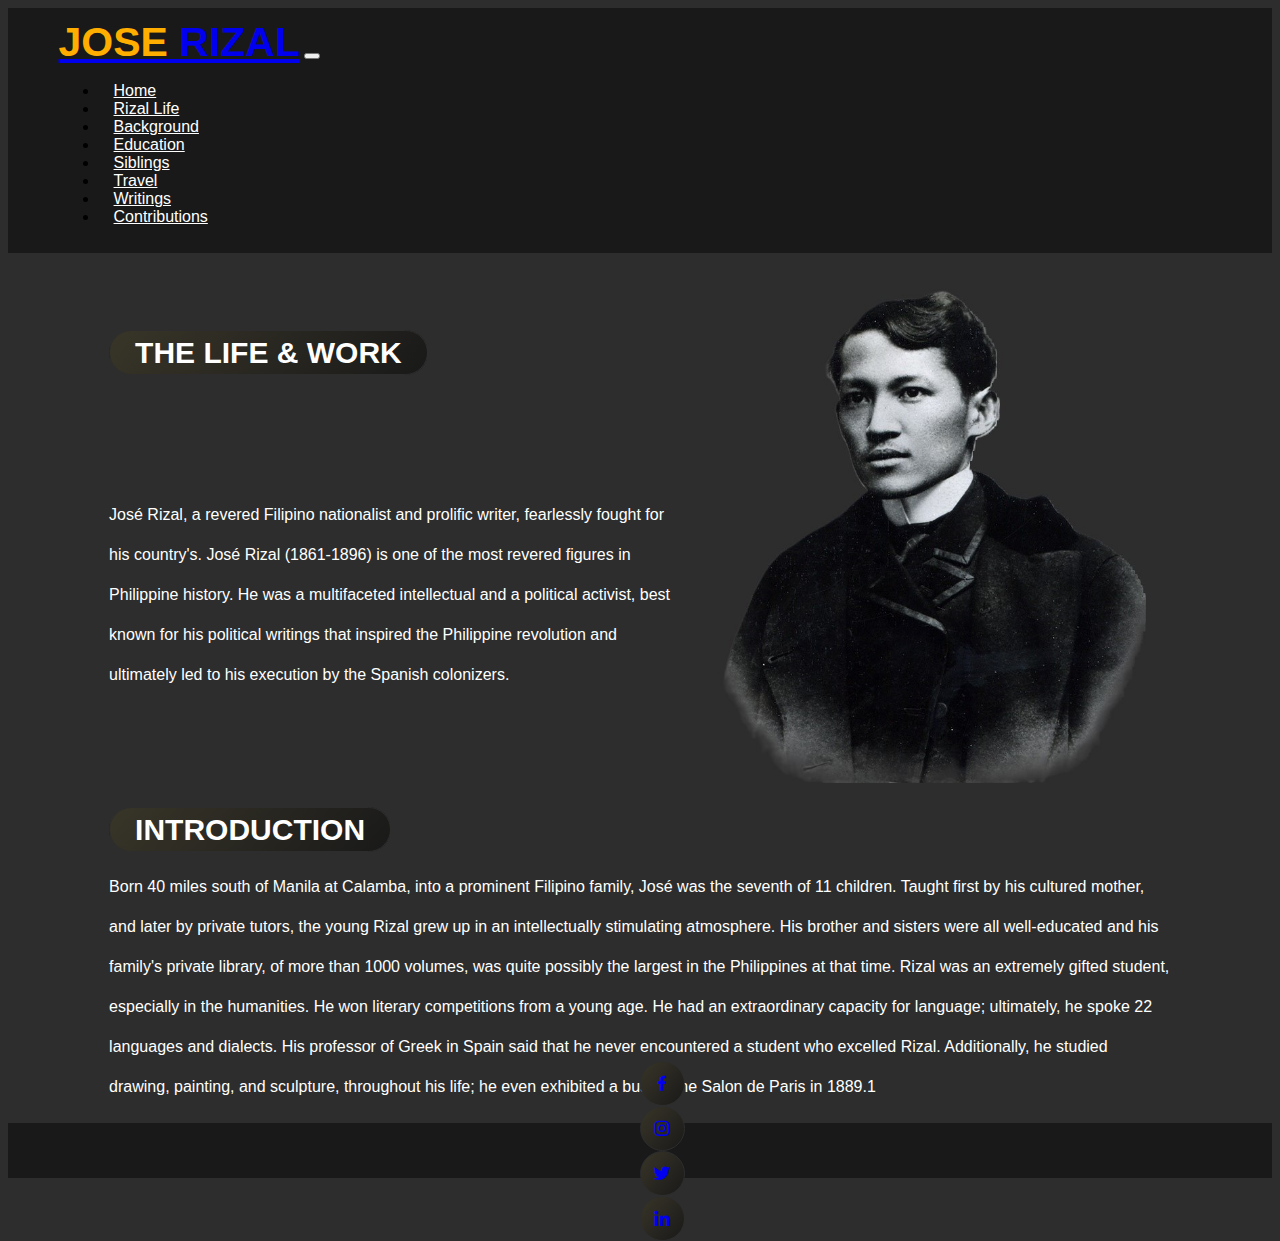
<file: index.html>
<!DOCTYPE html>

<html lang="en">

<head>
    <meta charset="utf-8">
    <meta name="viewport" content="width=device-width, initial-scale=1">
    <link href="https://cdn.jsdelivr.net/npm/bootstrap@5.3.2/dist/css/bootstrap.min.css" rel="stylesheet"
    integrity="sha384-T3c6CoIi6uLrA9TneNEoa7RxnatzjcDSCmG1MXxSR1GAsXEV/Dwwykc2MPK8M2HN" crossorigin="anonymous">
    <link rel="stylesheet" href="https://unpkg.com/boxicons@latest/css/boxicons.min.css">
    <link rel="preconnect" href="https://fonts.gstatic.com" crossorigin>
    <link rel="preconnect" href="https://fonts.googleapis.com">
    <link href="https://fonts.googlepis.com/css2?family=Rubik:wght@300;400;500;600;700;800;900&display=swap" rel="stylesheet">
    <link rel="stylesheet" href="style.css">

    <title> | RIZAL | </title>


</head>
<body>
    <header>
    <nav class="navbar navbar-expand-lg navbar-dark">
        <div class="container">
          <a class="navbar-brand" href="#"><span>JOSE </span> RIZAL</a>

        <button class="navbar-toggler" type="button" data-bs-toggle="collapse" data-bs-target="#navbarNav"
          aria-controls="navbarNav" aria-expanded="false" aria-label="Toggle Navigation">
          <span class="navbar-toggler-icon"></span>
        </button>

        <div class="collapse navbar-collapse" id="navbarNav">
            <ul class="navbar-nav ms-auto text-right">
              <li class="nav-item">
                <a href="index.html" class="nav-link">Home</a>
              </li>
              <li class="nav-item">
                <a href="rizal.html" class="nav-link">Rizal Life</a>
              </li>
              <li class="nav-item">
                <a href="background.html" class="nav-link">Background</a>
              </li>
              <li class="nav-item">
                <a href="educ.html" class="nav-link">Education</a>
              </li>
              <li class="nav-item">
                <a href="sibling.html" class="nav-link">Siblings</a>
              </li>
              <li class="nav-item">
                <a href="travel.html" class="nav-link">Travel</a>
              </li>
              <li class="nav-item">
                <a href="writing.html" class="nav-link">Writings</a>
              </li>
              <li class="nav-item">
                <a href="contribution.html" class="nav-link">Contributions</a>
              </li>
            </ul>
          </div>
      </nav>
    </header>

    <section class="home">
      <div class="home-text">
          <span>The Life & Work</span>
          <h1>JOSE RIZAL</h1>
          <p>José Rizal, a revered Filipino nationalist and prolific writer, fearlessly fought for his country's.
            José Rizal (1861-1896) is one of the most revered figures in Philippine history. He was a multifaceted
             intellectual and a political activist, best known for his political writings that inspired the Philippine
              revolution and ultimately led to his execution by the Spanish colonizers.
          </p>

      </div>

      <div class="home-img">
          <img src="RIZAL.jpg">
      </div>
  </section>

  <main>
    <div class="contain">
      <span class="headtext">Introduction</span>
      <p class="p-text">Born 40 miles south of Manila at Calamba, into a prominent Filipino family, 
        José was the seventh of 11 children. Taught first by his cultured mother, and later by private tutors, 
        the young Rizal grew up in an intellectually stimulating atmosphere. His brother and sisters were all 
        well-educated and his family's private library, of more than 1000 volumes, was quite possibly the largest 
        in the Philippines at that time. Rizal was an extremely gifted student, especially in the humanities. 
        He won literary competitions from a young age. He had an extraordinary capacity for language; ultimately, 
        he spoke 22 languages and dialects. His professor of Greek in Spain said that he never encountered a student
        who excelled Rizal. Additionally, he studied drawing, painting, and sculpture, throughout his life; he even
        exhibited a bust at the Salon de Paris in 1889.1</p>
    </main>


  <footer class="py-5 ">
    <div class="d-flex flex-row justify-content-center">
      <a href="#"><i class='bx bxl-facebook' ></i></a>
      <a href="#"><i class='bx bxl-instagram' ></i></a>
      <a href="#"><i class='bx bxl-twitter' ></i></a>
      <a href="#"><i class='bx bxl-linkedin' ></i></a>
    </div>
  </footer>

      <script src="https://cdn.jsdelivr.net/npm/bootstrap@5.3.2/dist/js/bootstrap.bundle.min.js"
      integrity="sha384-C6RzsynM9kWDrMNeT87bh95OGNyZPhcTNXj1NW7RuBCsyN/o0jlpcV8Qyq46cDfL" crossorigin="anonymous">
      </script>
</body>
</html>
</file>
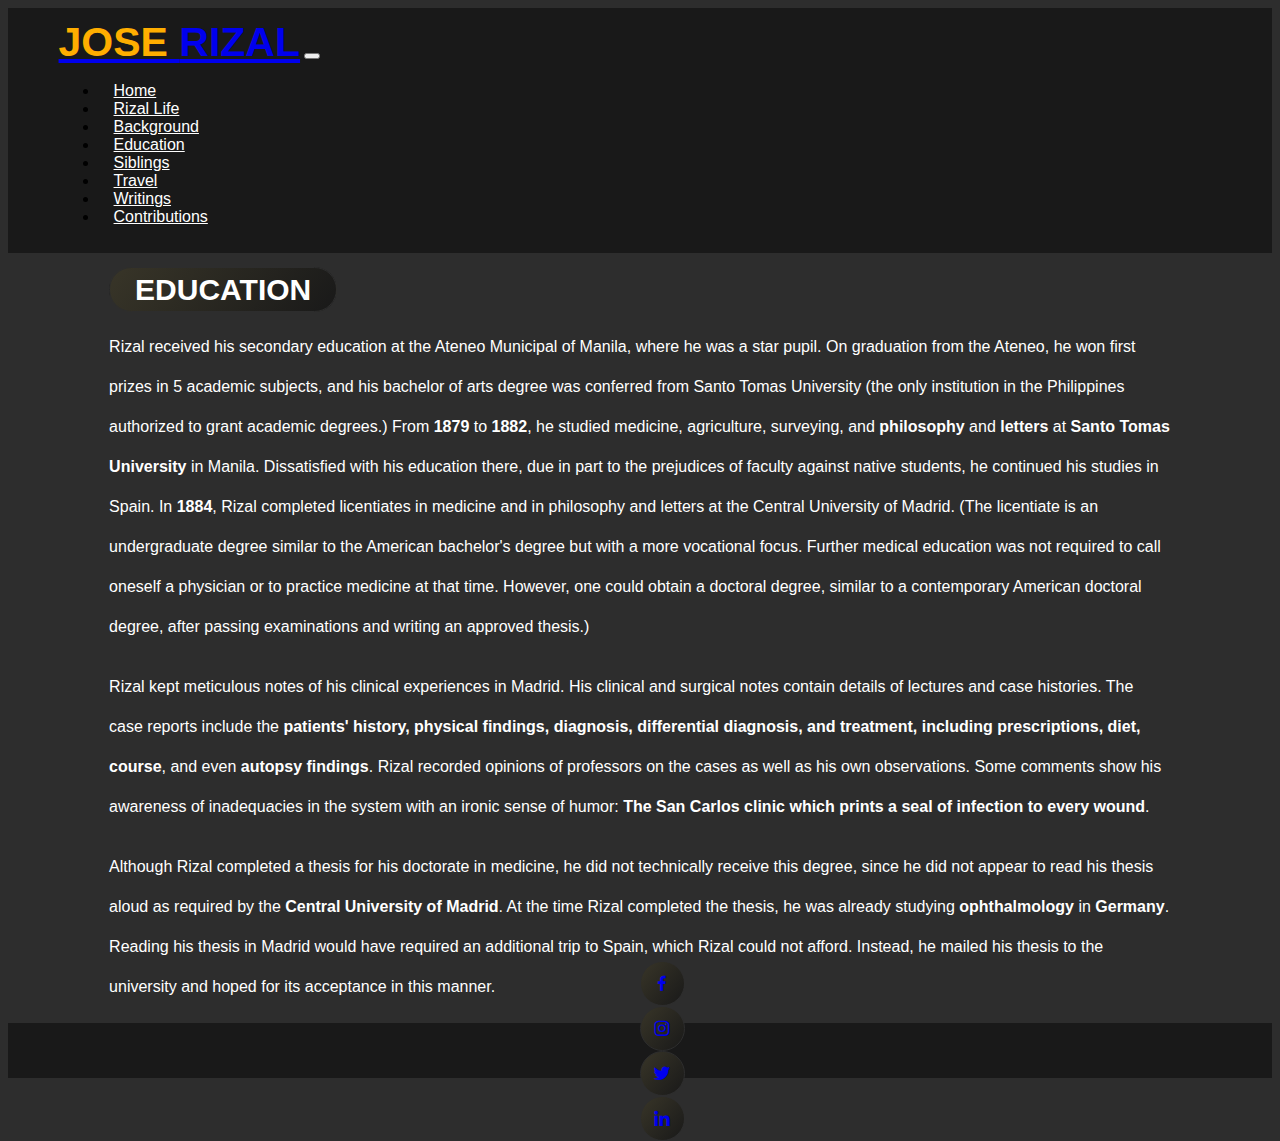
<file: educ.html>
<!DOCTYPE html>

<html lang="en">

<head>
    <meta charset="utf-8">
    <meta name="viewport" content="width=device-width, initial-scale=1">
    <link href="https://cdn.jsdelivr.net/npm/bootstrap@5.3.2/dist/css/bootstrap.min.css" rel="stylesheet"
    integrity="sha384-T3c6CoIi6uLrA9TneNEoa7RxnatzjcDSCmG1MXxSR1GAsXEV/Dwwykc2MPK8M2HN" crossorigin="anonymous">
    <link rel="stylesheet" href="https://unpkg.com/boxicons@latest/css/boxicons.min.css">
    <link rel="preconnect" href="https://fonts.gstatic.com" crossorigin>
    <link rel="preconnect" href="https://fonts.googleapis.com">
    <link href="https://fonts.googlepis.com/css2?family=Rubik:wght@300;400;500;600;700;800;900&display=swap" rel="stylesheet">
    <link rel="stylesheet" href="style.css">

    <title> | RIZAL | </title>


</head>
<body>
    <header>
    <nav class="navbar navbar-expand-lg navbar-dark">
        <div class="container">
          <a class="navbar-brand" href="#"><span>JOSE </span> RIZAL</a>

        <button class="navbar-toggler" type="button" data-bs-toggle="collapse" data-bs-target="#navbarNav"
          aria-controls="navbarNav" aria-expanded="false" aria-label="Toggle Navigation">
          <span class="navbar-toggler-icon"></span>
        </button>

        <div class="collapse navbar-collapse" id="navbarNav">
            <ul class="navbar-nav ms-auto text-right">
              <li class="nav-item">
                <a href="index.html" class="nav-link">Home</a>
              </li>
              <li class="nav-item">
                <a href="rizal.html" class="nav-link">Rizal Life</a>
              </li>
              <li class="nav-item">
                <a href="background.html" class="nav-link">Background</a>
              </li>
              <li class="nav-item">
                <a href="educ.html" class="nav-link">Education</a>
              </li>
              <li class="nav-item">
                <a href="sibling.html" class="nav-link">Siblings</a>
              </li>
              <li class="nav-item">
                <a href="travel.html" class="nav-link">Travel</a>
              </li>
              <li class="nav-item">
                <a href="writing.html" class="nav-link">Writings</a>
              </li>
              <li class="nav-item">
                <a href="contribution.html" class="nav-link">Contributions</a>
              </li>
            </ul>
          </div>
      </nav>
    </header>

    <main>
        <div class="contain">
          <span class="headtext">Education</span>
          <p class="p-text">
            Rizal received his secondary education at the Ateneo Municipal of Manila,
            where he was a star pupil. On graduation from the Ateneo, he won first prizes
            in 5 academic subjects, and his bachelor of arts degree was conferred from
            Santo Tomas University (the only institution in the Philippines authorized to
            grant academic degrees.) From <b>1879</b> to <b>1882</b>, he studied medicine, agriculture,
            surveying, and <b>philosophy</b> and <b>letters</b> at <b>Santo Tomas University</b> in Manila.
            Dissatisfied with his education there, due in part to the prejudices of faculty
            against native students, he continued his studies in Spain. In <b>1884</b>, Rizal completed
            licentiates in medicine and in philosophy and letters at the Central University of Madrid.
            (The licentiate is an undergraduate degree similar to the American bachelor's degree but
            with a more vocational focus. Further medical education was not required to call oneself
            a physician or to practice medicine at that time. However, one could obtain a doctoral
            degree, similar to a contemporary American doctoral degree, after passing examinations
            and writing an approved thesis.)</p>
            
            <p class="p-text">Rizal kept meticulous notes of his clinical experiences in Madrid. His clinical and surgical
            notes contain details of lectures and case histories. The case reports include the <b>patients'
            history, physical findings, diagnosis, differential diagnosis, and treatment, including prescriptions,
            diet, course</b>, and even <b>autopsy findings</b>. Rizal recorded opinions of professors on the cases as well
            as his own observations. Some comments show his awareness of inadequacies in the system with an
            ironic sense of humor: <b>The San Carlos clinic which prints a seal of infection to every wound</b>.</p>
            
            <p class="p-text">Although Rizal completed a thesis for his doctorate in medicine, he did not technically receive this degree,
            since he did not appear to read his thesis aloud as required by the <b>Central University of Madrid</b>.
            At the time Rizal completed the thesis, he was already studying <b>ophthalmology</b> in <b>Germany</b>. Reading his
            thesis in Madrid would have required an additional trip to Spain, which Rizal could not afford. Instead,
            he mailed his thesis to the university and hoped for its acceptance in this manner.</p>
      </main>



    <footer class="py-5 ">
        <div class="d-flex flex-row justify-content-center">
          <a href="#"><i class='bx bxl-facebook' ></i></a>
          <a href="#"><i class='bx bxl-instagram' ></i></a>
          <a href="#"><i class='bx bxl-twitter' ></i></a>
          <a href="#"><i class='bx bxl-linkedin' ></i></a>
        </div>
      </footer>
      <script src="https://cdn.jsdelivr.net/npm/bootstrap@5.3.2/dist/js/bootstrap.bundle.min.js"
      integrity="sha384-C6RzsynM9kWDrMNeT87bh95OGNyZPhcTNXj1NW7RuBCsyN/o0jlpcV8Qyq46cDfL" crossorigin="anonymous">
      </script>
</body>
</html>
</file>
<file: style.css>
html,body{
    height: 100%;
}

* {
    box-sizing: border-box;
    font-family: 'Rubik', sans-serif;
}

body{
    display: flex;
    flex-direction: column;
    background-color: #2d2d2d;
}

header {
    padding: 11px 4%;
    background: #191919;
}

.navbar-brand {
    font-size: 41px;
    font-weight: 600;
}



.navbar-brand span {
    
    color: #ffae00;
}

.navbar-nav a.nav-link {
    color: #fff;
}




.nav-item a {
    margin: 0 15px;
}

.nav-item a:hover{
    color: #ffae00;
}

section {
    padding: 0 8%;
}

.home {
    
    padding: 0 8%;
    width: 100%;
    height: 100vh;
    display: flex;
    align-items: center;
    justify-content: space-between;

}

.home-img {
    margin-top: 30px;
    margin-bottom: 10px;
    width: 500px;
    height: 500px;

}

.home-img img {
    width: 100%;
    height: 100%;
    object-fit: contain;
}

.home-text span {
    position: relative;
    padding: 5px 25px;
    margin-top: 30pxpx;
    background: linear-gradient(130.08deg, #383528 0%, #191919 100%);
    border: 1px solid #2d2d2d;
    border-radius: 100px;
    color: #fff;
    font-weight: 700;
    font-size: 30px;
    text-transform: uppercase;
}


.home-text h1 {
    position: relative;
    font-size:  50px;
    font-weight: 700;
    color: #ffae00;
}

.home-text p {
    
    max-width: 600px;
    font-weight: 300;
    color:#fff;
    line-height: 40px;

}

.text-img {
    padding-top: 8%;
    max-width: 100%;
    max-height: 100%;
}

.contain {
    padding: 0 8%;
    margin-top: 20px;
    color: #fff;
    background: #2d2d2d;
}

.headtext {
    padding: 5px 25px;
    margin-top: 10px;
    margin-bottom: 50px;
    background: linear-gradient(130.08deg, #383528 0%, #191919   100%);
    border: 1px solid #2d2d2d;
    border-radius: 100px;
    color: #fff;
    font-weight: 700;
    font-size: 30px;
    text-transform: uppercase;

}

.p-text {
    color:#fff;
    margin-top: 20px;
    line-height: 40px;
}

.py-5 {
    background: #191919;
    border: 3rem;
    left: 15%;
    display: flex;
    align-items: center;
    justify-content: center;
    height: 55px;
}


.py-5 i {
    display: inline-flex;
    align-items: center;
    justify-content: center;
    height: 45px;
    width: 45px;
    background: linear-gradient(130.08deg, #383528 0%, #191919 100%);
    border: 1px solid #2d2d2d;
    border-radius: 50px;
    font-size: 20px;
    margin: 0 7px;
    margin-left: 50%;
    transition: all 0.6s ease-in-out;
}

.py-5 i:hover {
    transform: translateY(-10px);
}

@media (max-width: 950px) {
    
    section {
        padding: 20px 20%;
    }
    header {
        padding: 11px 4%;
        background: #2d2d2d;
    }
    .home {
        height: auto;
        display: flex;
        flex-wrap: wrap;
    }
    .home-text {
        margin-top: 135px;
        order: 2;
    }
    .home-img {
        
        margin: auto;
        height: auto;
        width: auto;
    }
    .home-img img {
        max-width:  450px;
        width: 100%;
        height: 10%;
    }
}
 

/*.home-img img {
    animation: imgg 2s ease-in-out infinite;
    animation-delay: 2s;
}

@keyframes imgg {
    0% {
        transform: translateY(0);
    }
    50% {
        transform: translateY(-22px);
    }
    100% {
        transform: translateY(0);
    }
}*/

/*.home-text span::before {
    content: '';
    position: absolute;
    top: 0;
    right: 0;
    width: 100%;
    height: 100%;
    background: #2d2d2d;
    animation: showRight 7s ease forwards;
    animation-delay: 1s;
}*/

.home-text h1::before {
    content: '';
    position: absolute;
    top: 0;
    right: 0;
    width: 100%;
    height: 100%;
    background: #2d2d2d;
    animation: showRight 7s ease forwards;
    animation-delay: 1s;
}

@keyframes showRight {
    100% {
        width: 0;
    }
}
</file>
